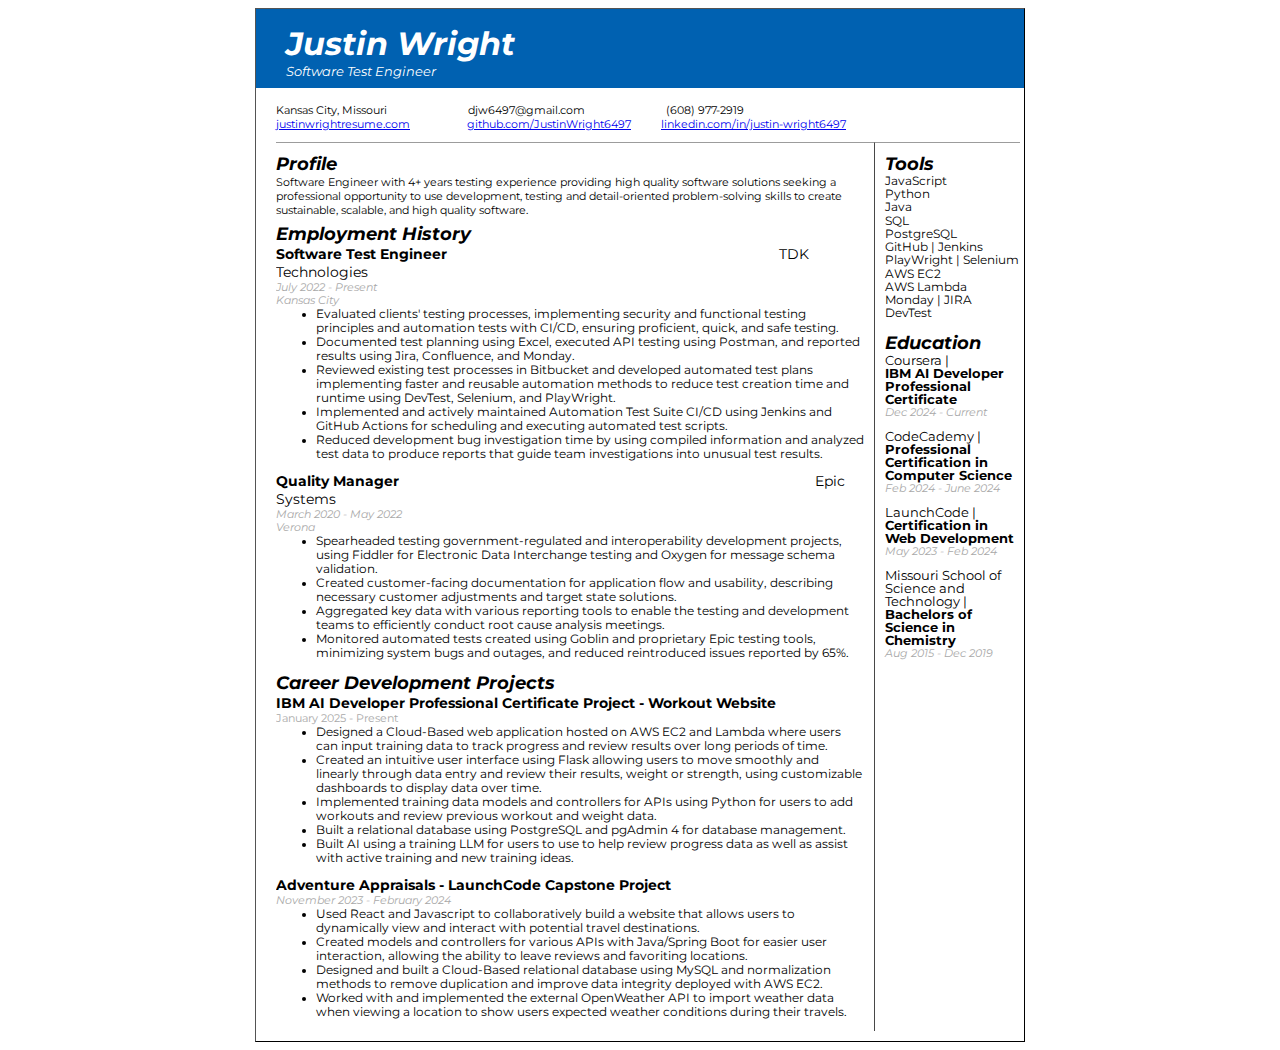
<file: index.html>
<!DOCTYPE html>
<html>
    <div class="sheet">
        <header>
            <link rel="stylesheet" href="styles.css">
            <link rel="stylesheet" href="https://fonts.googleapis.com/css?family=Montserrat">
            <style>
                .name {
                    font-family: "Montserrat";
                }

                body {
                    font-family: "Montserrat";
                }
            </style>
        </header>
        <body>
            <div class="name">
                <h3><em>Justin Wright</em></h3>
                <em>Software Test Engineer</em>
            </div>
            <div class="body">
                <div class="contactInfo">
                    <p style="margin-block-end: 0px; margin-block-start: 15px">
                        Kansas City, Missouri
                        &nbsp;&nbsp;&nbsp;&nbsp;&nbsp;&nbsp;&nbsp;&nbsp;&nbsp;&nbsp;&nbsp;&nbsp;&nbsp;&nbsp;&nbsp;&nbsp;&nbsp;&nbsp;&nbsp;&nbsp;&nbsp;&nbsp;&nbsp;&nbsp;&nbsp;
                        djw6497@gmail.com
                        &nbsp;&nbsp;&nbsp;&nbsp;&nbsp;&nbsp;&nbsp;&nbsp;&nbsp;&nbsp;&nbsp;&nbsp;&nbsp;&nbsp;&nbsp;&nbsp;&nbsp;&nbsp;&nbsp;&nbsp;&nbsp;&nbsp;&nbsp;&nbsp;&nbsp;
                        (608) 977-2919
                    </p>
                    <p style="margin-block-start: 0px;">
                        <a href="https://www.justinwrightresume.com">justinwrightresume.com</a>
                        &nbsp;&nbsp;&nbsp;&nbsp;&nbsp;&nbsp;&nbsp;&nbsp;&nbsp;&nbsp;&nbsp;&nbsp;&nbsp;&nbsp;&nbsp;&nbsp;&nbsp;
                        <a href="https://www.github.com/JustinWright6497">github.com/JustinWright6497</a>
                        &nbsp;&nbsp;&nbsp;&nbsp;&nbsp;&nbsp;&nbsp;&nbsp;
                        <a href="https://www.linkedin.com/in/justin-wright6497">linkedin.com/in/justin-wright6497</a>
                    </p>
                </div>
                <div class="columnContainer">
                    <div class="leftColumn">
                        <h4><em>Profile</em></h4>
                        <p class="profile">
                            Software Engineer with 4+ years testing experience providing high quality software solutions seeking a professional opportunity to use development, testing and detail-oriented problem-solving skills to create sustainable, scalable, and high quality software.
                        </p>
                        <h4><em>Employment History</em></h4>
                        <h5>
                            <strong>Software Test Engineer</strong>
                            &nbsp;&nbsp;&nbsp;&nbsp;&nbsp;&nbsp;&nbsp;&nbsp;&nbsp;&nbsp;&nbsp;&nbsp;&nbsp;&nbsp;
                            &nbsp;&nbsp;&nbsp;&nbsp;&nbsp;&nbsp;&nbsp;&nbsp;&nbsp;&nbsp;&nbsp;&nbsp;&nbsp;&nbsp;
                            &nbsp;&nbsp;&nbsp;&nbsp;&nbsp;&nbsp;&nbsp;&nbsp;&nbsp;&nbsp;&nbsp;&nbsp;&nbsp;&nbsp;
                            &nbsp;&nbsp;&nbsp;&nbsp;&nbsp;&nbsp;&nbsp;&nbsp;&nbsp;&nbsp;&nbsp;&nbsp;&nbsp;&nbsp;
                            &nbsp;&nbsp;&nbsp;&nbsp;&nbsp;&nbsp;&nbsp;&nbsp;&nbsp;&nbsp;&nbsp;&nbsp;&nbsp;&nbsp;
                            &nbsp;&nbsp;&nbsp;&nbsp;&nbsp;&nbsp;
                            TDK Technologies
                        </h5>
                        <h6>
                            <em>
                                July 2022 - Present
                                &nbsp;&nbsp;&nbsp;&nbsp;&nbsp;&nbsp;&nbsp;&nbsp;&nbsp;&nbsp;&nbsp;&nbsp;&nbsp;&nbsp;
                                &nbsp;&nbsp;&nbsp;&nbsp;&nbsp;&nbsp;&nbsp;&nbsp;&nbsp;&nbsp;&nbsp;&nbsp;&nbsp;&nbsp;
                                &nbsp;&nbsp;&nbsp;&nbsp;&nbsp;&nbsp;&nbsp;&nbsp;&nbsp;&nbsp;&nbsp;&nbsp;&nbsp;&nbsp;
                                &nbsp;&nbsp;&nbsp;&nbsp;&nbsp;&nbsp;&nbsp;&nbsp;&nbsp;&nbsp;&nbsp;&nbsp;&nbsp;&nbsp;
                                &nbsp;&nbsp;&nbsp;&nbsp;&nbsp;&nbsp;&nbsp;&nbsp;&nbsp;&nbsp;&nbsp;&nbsp;&nbsp;&nbsp;
                                &nbsp;&nbsp;&nbsp;&nbsp;&nbsp;&nbsp;&nbsp;&nbsp;&nbsp;&nbsp;&nbsp;&nbsp;&nbsp;&nbsp;
                                &nbsp;&nbsp;&nbsp;&nbsp;&nbsp;&nbsp;&nbsp;&nbsp;&nbsp;&nbsp;&nbsp;&nbsp;&nbsp;&nbsp;
                                &nbsp;&nbsp;&nbsp;&nbsp;&nbsp;&nbsp;&nbsp;&nbsp;&nbsp;&nbsp;&nbsp;&nbsp;&nbsp;&nbsp;
                                &nbsp;&nbsp;&nbsp;&nbsp;&nbsp;&nbsp;&nbsp;&nbsp;&nbsp;&nbsp;&nbsp;&nbsp;&nbsp;&nbsp;
                                &nbsp;&nbsp;&nbsp;&nbsp;&nbsp;&nbsp;&nbsp;&nbsp;&nbsp;&nbsp;&nbsp;&nbsp;&nbsp;&nbsp;
                                &nbsp;
                                Kansas City
                            </em>
                        </h6>
                        <ul>
                            <li>
                                Evaluated clients&#39; testing processes, implementing security and functional testing principles and automation tests with CI/CD, ensuring proficient, quick, and safe testing.
                            </li>
                            <li>
                                Documented test planning using Excel, executed API testing using Postman, and reported results using Jira, Confluence, and Monday.
                            </li>
                            <li>
                                Reviewed existing test processes in Bitbucket and developed automated test plans implementing faster and reusable automation methods to reduce test creation time and runtime using DevTest, Selenium, and PlayWright.
                            </li>
                            <li>
                                Implemented and actively maintained Automation Test Suite CI/CD using Jenkins and GitHub Actions for scheduling and executing automated test scripts.
                            </li>
                            <li>
                                Reduced development bug investigation time by using compiled information and analyzed test data to produce reports that guide team investigations into unusual test results.
                            </li>
                        </ul>
                        <h5>
                            <strong>Quality Manager</strong>
                            &nbsp;&nbsp;&nbsp;&nbsp;&nbsp;&nbsp;&nbsp;&nbsp;&nbsp;&nbsp;&nbsp;&nbsp;&nbsp;&nbsp;
                            &nbsp;&nbsp;&nbsp;&nbsp;&nbsp;&nbsp;&nbsp;&nbsp;&nbsp;&nbsp;&nbsp;&nbsp;&nbsp;&nbsp;
                            &nbsp;&nbsp;&nbsp;&nbsp;&nbsp;&nbsp;&nbsp;&nbsp;&nbsp;&nbsp;&nbsp;&nbsp;&nbsp;&nbsp;
                            &nbsp;&nbsp;&nbsp;&nbsp;&nbsp;&nbsp;&nbsp;&nbsp;&nbsp;&nbsp;&nbsp;&nbsp;&nbsp;&nbsp;
                            &nbsp;&nbsp;&nbsp;&nbsp;&nbsp;&nbsp;&nbsp;&nbsp;&nbsp;&nbsp;&nbsp;&nbsp;&nbsp;&nbsp;
                            &nbsp;&nbsp;&nbsp;&nbsp;&nbsp;&nbsp;&nbsp;&nbsp;&nbsp;&nbsp;&nbsp;&nbsp;&nbsp;&nbsp;
                            &nbsp;&nbsp;&nbsp;&nbsp;&nbsp;&nbsp;&nbsp;&nbsp;&nbsp;&nbsp;&nbsp;&nbsp;
                            Epic Systems
                        </h5>
                        <h6>
                            <em>
                                March 2020 - May 2022
                                &nbsp;&nbsp;&nbsp;&nbsp;&nbsp;&nbsp;&nbsp;&nbsp;&nbsp;&nbsp;&nbsp;&nbsp;&nbsp;&nbsp;
                                &nbsp;&nbsp;&nbsp;&nbsp;&nbsp;&nbsp;&nbsp;&nbsp;&nbsp;&nbsp;&nbsp;&nbsp;&nbsp;&nbsp;
                                &nbsp;&nbsp;&nbsp;&nbsp;&nbsp;&nbsp;&nbsp;&nbsp;&nbsp;&nbsp;&nbsp;&nbsp;&nbsp;&nbsp;
                                &nbsp;&nbsp;&nbsp;&nbsp;&nbsp;&nbsp;&nbsp;&nbsp;&nbsp;&nbsp;&nbsp;&nbsp;&nbsp;&nbsp;
                                &nbsp;&nbsp;&nbsp;&nbsp;&nbsp;&nbsp;&nbsp;&nbsp;&nbsp;&nbsp;&nbsp;&nbsp;&nbsp;&nbsp;
                                &nbsp;&nbsp;&nbsp;&nbsp;&nbsp;&nbsp;&nbsp;&nbsp;&nbsp;&nbsp;&nbsp;&nbsp;&nbsp;&nbsp;
                                &nbsp;&nbsp;&nbsp;&nbsp;&nbsp;&nbsp;&nbsp;&nbsp;&nbsp;&nbsp;&nbsp;&nbsp;&nbsp;&nbsp;
                                &nbsp;&nbsp;&nbsp;&nbsp;&nbsp;&nbsp;&nbsp;&nbsp;&nbsp;&nbsp;&nbsp;&nbsp;&nbsp;&nbsp;
                                &nbsp;&nbsp;&nbsp;&nbsp;&nbsp;&nbsp;&nbsp;&nbsp;&nbsp;&nbsp;&nbsp;&nbsp;&nbsp;&nbsp;
                                &nbsp;&nbsp;&nbsp;&nbsp;&nbsp;&nbsp;&nbsp;&nbsp;&nbsp;&nbsp;&nbsp;&nbsp;&nbsp;&nbsp;
                                &nbsp;
                                Verona
                            </em>
                        </h6>
                        <ul>
                            <li>
                                Spearheaded testing government-regulated and interoperability development projects, using Fiddler for Electronic Data Interchange testing and Oxygen for message schema validation.
                            </li>
                            <li>
                                Created customer-facing documentation for application flow and usability, describing necessary customer adjustments and target state solutions.
                            </li>
                            <li>
                                Aggregated key data with various reporting tools to enable the testing and development teams to efficiently conduct root cause analysis meetings.
                            </li>
                            <li>
                                Monitored automated tests created using Goblin and proprietary Epic testing tools, minimizing system bugs and outages, and reduced reintroduced issues reported by 65%.
                            </li>
                        </ul>
                        <h4><em>Career Development Projects</em></h4>
                        <h5><strong>IBM AI Developer Professional Certificate Project - Workout Website</strong></h5>
                        <h6>January 2025 - Present</h6>
                        <ul>
                            <li>
                                <!-- Overall -->
                                Designed a Cloud-Based web application hosted on AWS EC2 and Lambda where users can input training data to track progress and review results over long periods of time.
                            </li>
                            <li>
                                <!-- Front-End -->
                                Created an intuitive user interface using Flask allowing users to move smoothly and linearly through data entry and review their results, weight or strength, using customizable dashboards to display data over time.
                            </li>
                            <li>
                                <!-- Back-End -->
                                Implemented training data models and controllers for APIs using Python for users to add workouts and review previous workout and weight data.
                            </li>
                            <li>
                                <!-- Database -->
                                Built a relational database using PostgreSQL and pgAdmin 4 for database management.
                            </li>
                            <li>
                                <!-- AI -->
                                Built AI using a training LLM for users to use to help review progress data as well as assist with active training and new training ideas.
                            </li>
                        </ul>
                        <h5><strong>Adventure Appraisals - LaunchCode Capstone Project</strong></h5>
                        <h6><em>November 2023 - February 2024</em></h6>
                        <ul>
                            <!--
                                ##DJW 1/7/25: This is directly reviewed from LaunchCode.
                                <li>
                                    Adventure Appraisals is a review website for itineraries and destinations so that travelers can leave reviews for future users to see what a place is like.
                                </li>
                                <li>
                                    Created a relational database using MySQL to connect unique user data across the project.
                                </li>
                                <li>
                                    Implemented the ability to favorite itineraries and add them to their home screen for quick access.
                                </li>
                                <li>
                                    Developed the itinerary review feature, allowing users to rate their experiences.
                                </li>
                                <li>
                                    Full Project Tech Stack: React, Java, Spring Boot, MySQL, OpenWeather API
                                </li>
                            -->
                            <li>
                                Used React and Javascript to collaboratively build a website that allows users to dynamically view and interact with potential travel destinations.
                            </li>
                            <li>
                                Created models and controllers for various APIs with Java/Spring Boot for easier user interaction, allowing the ability to leave reviews and favoriting locations.
                            </li>
                            <li>
                                Designed and built a Cloud-Based relational database using MySQL and normalization methods to remove duplication and improve data integrity deployed with AWS EC2.
                            </li>
                            <li>
                                Worked with and implemented the external OpenWeather API to import weather data when viewing a location to show users expected weather conditions during their travels.
                            </li>
                        </ul>
                    </div>
                    <div class="rightColumn">
                        <h4><em>Tools</em></h4>
                        <p class="skills">
                            JavaScript
                            <br />Python
                            <br />Java
                            <br />SQL
                            <br />PostgreSQL
                            <br />GitHub | Jenkins
                            <br />PlayWright | Selenium
                            <br />AWS EC2
                            <br />AWS Lambda
                            <br />Monday | JIRA
                            <br />DevTest
                        </p>

                        <h4><em>Education</em></h4>
                        <p class="education" style="margin-block-start: 0px;">
                            Coursera | <br /><strong>IBM AI Developer Professional Certificate</strong>
                            <h6><em>Dec 2024 - Current</em></h6>
                        </p>
                        <p class="education">
                            CodeCademy | <strong>Professional Certification in Computer Science</strong>
                            <h6><em>Feb 2024 - June 2024</em></h6>
                        </p>
                        <p class="education">
                            LaunchCode | <strong>Certification in Web Development</strong>
                            <h6><em>May 2023 - Feb 2024</em></h6>
                        </p>
                        <p class="education">
                            Missouri School of Science and Technology | <strong>Bachelors of Science in Chemistry</strong>
                            <h6><em>Aug 2015 - Dec 2019</em></h6>
                        </p>
                    </div>
                </div>
            </div>
        </body>
    </div>
</html>
</file>
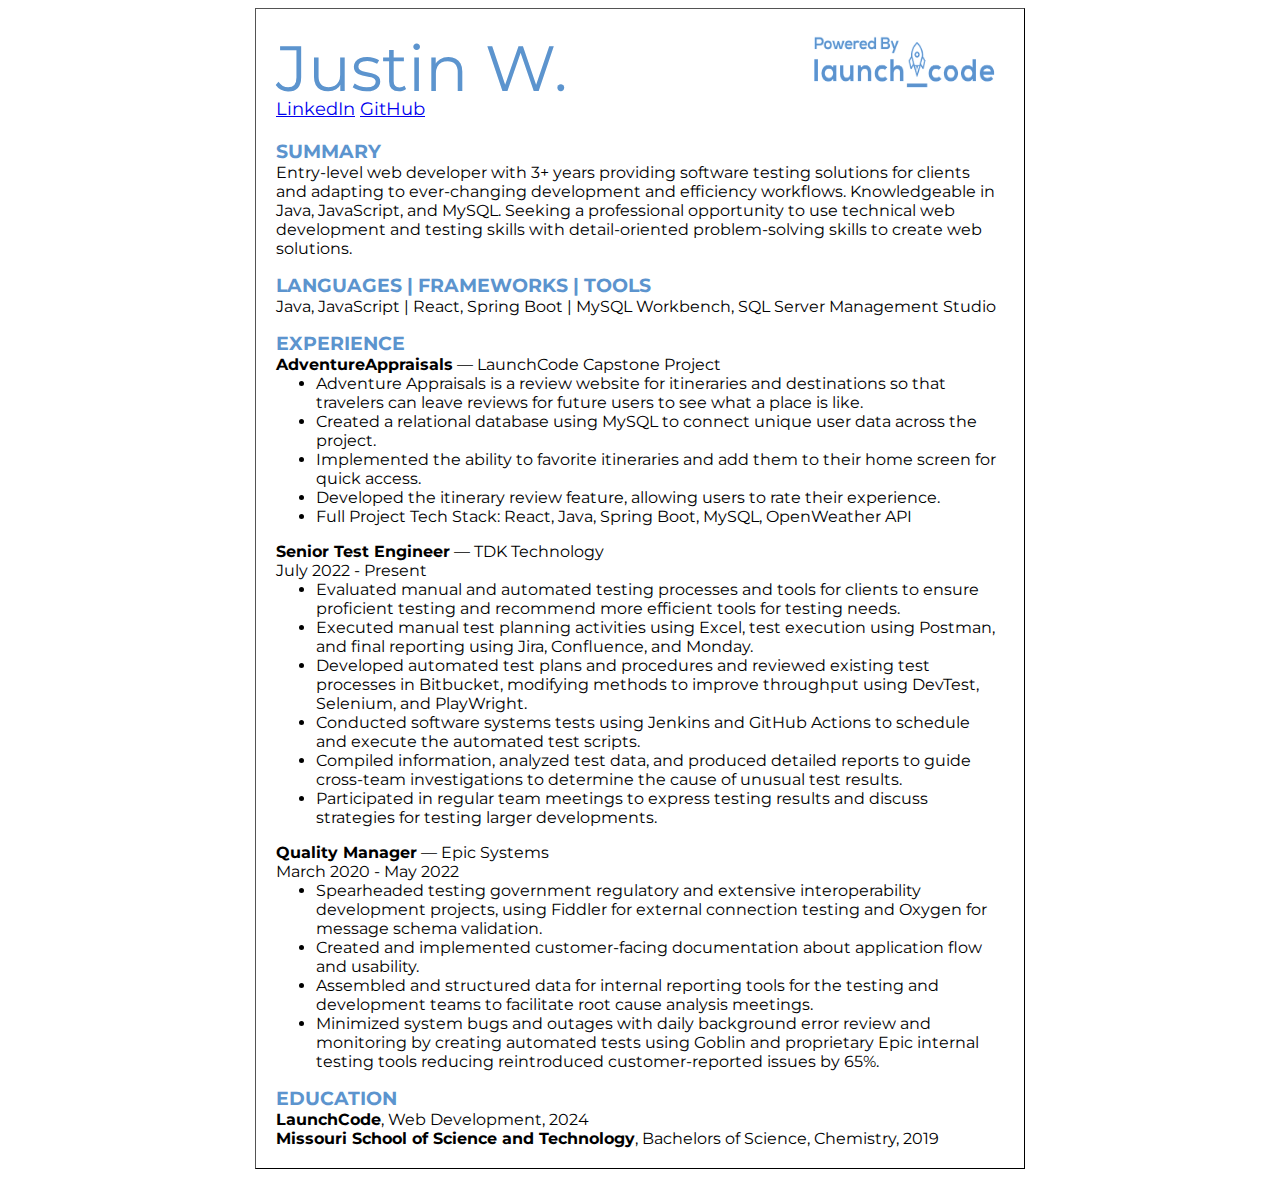
<file: src/index.html>
<!DOCTYPE html>
<html>
    <div class="sheet">
        <header>
            <link rel="stylesheet" href="styles.css">
            <link rel="stylesheet" href="https://fonts.googleapis.com/css?family=Montserrat">
            <style>
                .name {
                    font-family: "Montserrat";
                }
                body {
                    font-family: "Montserrat";
                }
            </style>
        </header>
        <body>
            <div class="headerrow">
                <div class="name">
                    Justin W.
                </div>
                <div class="LaunchCodeImg">
                    <img src="./img/PowerdBylaunch_code.png" width="200" height="64" style="float:right">
                </div>
            </div>
            <div class="links">
                <a href="https://www.linkedin.com/in/justin-wright-aaa443233/">LinkedIn</a>
                <a href="https://github.com/JustinWright6497">GitHub</a>
            </div>
            <div class="body">
                <div>
                    <h3>SUMMARY</h3>
                    <p>
                        Entry-level web developer with 3+ years providing software testing solutions for clients and adapting to ever-changing development and efficiency workflows. 
                        Knowledgeable in Java, JavaScript, and MySQL. 
                        Seeking a professional opportunity to use technical web development and testing skills with detail-oriented problem-solving skills to create web solutions.
                    </p>
                </div>
                <div>
                    <h3>LANGUAGES | FRAMEWORKS | TOOLS</h3>
                    <p>
                        Java, JavaScript | React, Spring Boot | MySQL Workbench, SQL Server Management Studio
                    </p>
                </div>
                <div>
                    <h3>EXPERIENCE</h3>
                    <strong>AdventureAppraisals</strong> — LaunchCode Capstone Project
                    <ul>
                        <li>
                            Adventure Appraisals is a review website for itineraries and destinations so that travelers can leave reviews for future users to see what a place is like.
                        </li>
                        <li>
                            Created a relational database using MySQL to connect unique user data across the project.
                        </li>
                        <li>
                            Implemented the ability to favorite itineraries and add them to their home screen for quick access.
                        </li>
                        <li>
                            Developed the itinerary review feature, allowing users to rate their experience. 
                        </li>
                        <li>
                            Full Project Tech Stack: React, Java, Spring Boot, MySQL, OpenWeather API
                        </li>
                    </ul>
                    <strong>Senior Test Engineer</strong> — TDK Technology
                    <br>July 2022 - Present
                    <ul>
                        <li>
                            Evaluated manual and automated testing processes and tools for clients to ensure proficient testing and recommend more efficient tools for testing needs.
                        </li>
                        <li>
                            Executed manual test planning activities using Excel, test execution using Postman, and final reporting using Jira, Confluence, and Monday.
                        </li>
                        <li>
                            Developed automated test plans and procedures and reviewed existing test processes in Bitbucket, modifying methods to improve throughput using DevTest, Selenium, and PlayWright. 
                        </li>
                        <li>
                            Conducted software systems tests using Jenkins and GitHub Actions to schedule and execute the automated test scripts.
                        </li>
                        <li>
                            Compiled information, analyzed test data, and produced detailed reports to guide cross-team investigations to determine the cause of unusual test results.
                        </li>
                        <li>
                            Participated in regular team meetings to express testing results and discuss strategies for testing larger developments.
                        </li>
                    </ul>
                    <strong>Quality Manager</strong> — Epic Systems
                    <br>March 2020 - May 2022
                    <ul>
                        <li>
                            Spearheaded testing government regulatory and extensive interoperability development projects, using Fiddler for external connection testing and Oxygen for message schema validation.
                        </li>
                        <li>
                            Created and implemented customer-facing documentation about application flow and usability.
                        </li>
                        <li>
                            Assembled and structured data for internal reporting tools for the testing and development teams to facilitate root cause analysis meetings.
                        </li>
                        <li>
                            Minimized system bugs and outages with daily background error review and monitoring by creating automated tests using Goblin and proprietary Epic internal testing tools reducing reintroduced customer-reported issues by 65%.
                        </li>
                    </ul>
                </div>
                <div>
                    <h3>EDUCATION</h3>
                    <strong>LaunchCode</strong>, Web Development, 2024
                    <br><strong>Missouri School of Science and Technology</strong>, Bachelors of Science, Chemistry, 2019
                </div>
            </div>
        </body>
    </div>
</html>
<!-- https://docs.google.com/document/d/197Zgxqm2WZSqnsrgsHmXUpYXNIzPUsRVr0x3GOuU_5U/edit -->
<!-- https://github.com/JustinWright6497/JustinWrightResume -->
<!-- D:\Resume Stuff\Java Projects\JustinWrightResume\src\Resume.html -->
<!-- TODO: Get a good domain name -->
<!-- TODO: Host Resume on Github -->
</file>
<file: styles.css>
.sheet {
    width: 768px;
    border: 1px outset black;
    margin: auto;
}

.name {
    color: white;
    font-size: 13px;
    height: 64px;
    text-align: left;
    font-family: 'Montserrat';
    background-color: #0061b1;
    padding-left: 30px;
    padding-top: 15px;
}

.body {
    padding-left: 20px;
    padding-right: 0px;
    padding-bottom: 10px;
}

.profile {
    margin-top: 0%;
    margin-bottom: 1%;
}

.columnContainer {
    overflow: hidden;
}

    .columnContainer .leftColumn {
        width: 80%;
        float: left;
        padding-top: 10px;
        border-top: 1px outset #9c9c9c;
        border-right: 1px outset #9c9c9c;
    }

    .columnContainer .rightColumn {
        width: 18%;
        float: left;
        padding-top: 10px;
        border-top: 1px outset #9c9c9c;
        padding-left: 10px;
    }

.skills {
    line-height: 1.15;
    font-size: 11.5px;
    margin-block-start: 0px;
}

.education {
    line-height: 1;
    font-size: 13px;
    margin-bottom: 0px;
    margin-block-start: 0px;
    margin-block-end: 0px;
}

p {
    font-size: 11px;
}

h3 {
    font-size: 32px;
    margin-top: 0%;
    margin-bottom: 0%;
}

h4 {
    margin-top: 0%;
    margin-bottom: 0%;
    font-size: 18px;
    font-weight: bolder;
}

h5 {
    margin-top: 0%;
    margin-bottom: 0%;
    font-weight: normal;
    font-size: 14px;
}

h6 {
    margin-top: 0%;
    margin-bottom: 0%;
    color: #a9a9a9;
    font-weight: normal;
}

a {
    font-size: 11px;
}

ul {
    font-size: 11.5px;
    margin-top: 0%;
    margin-right: 10px;
}
</file>
<file: src/styles.css>
.sheet
{
    width: 768px;
    border: 1px outset black;
    margin: auto;
}

.name
{
    color: #5c94ce;
    font: 700;
    font-size: 64px;
    height: 64px;
    text-align: left;
    vertical-align: bottom;
    font-family: 'Montserrat';
}

.headerrow
{
    padding-top: 20px;
    padding-left: 20px;
    padding-right: 20px;
    height: 64px;
}
.headerrow div
{
    width:50%;
    float: left;
}

.links
{
    padding-top: 5px;
    padding-left: 20px;
    padding-bottom: 20px;
    font-size: 18px;
}

.body
{
    padding-left: 20px;
    padding-right: 20px;
    padding-bottom: 20px;
}

h3
{
    color: #5c94ce;
    margin: 0%;
}

p
{
    margin-top: 0%;
}

ul
{
    margin-top: 0%;
}
</file>
